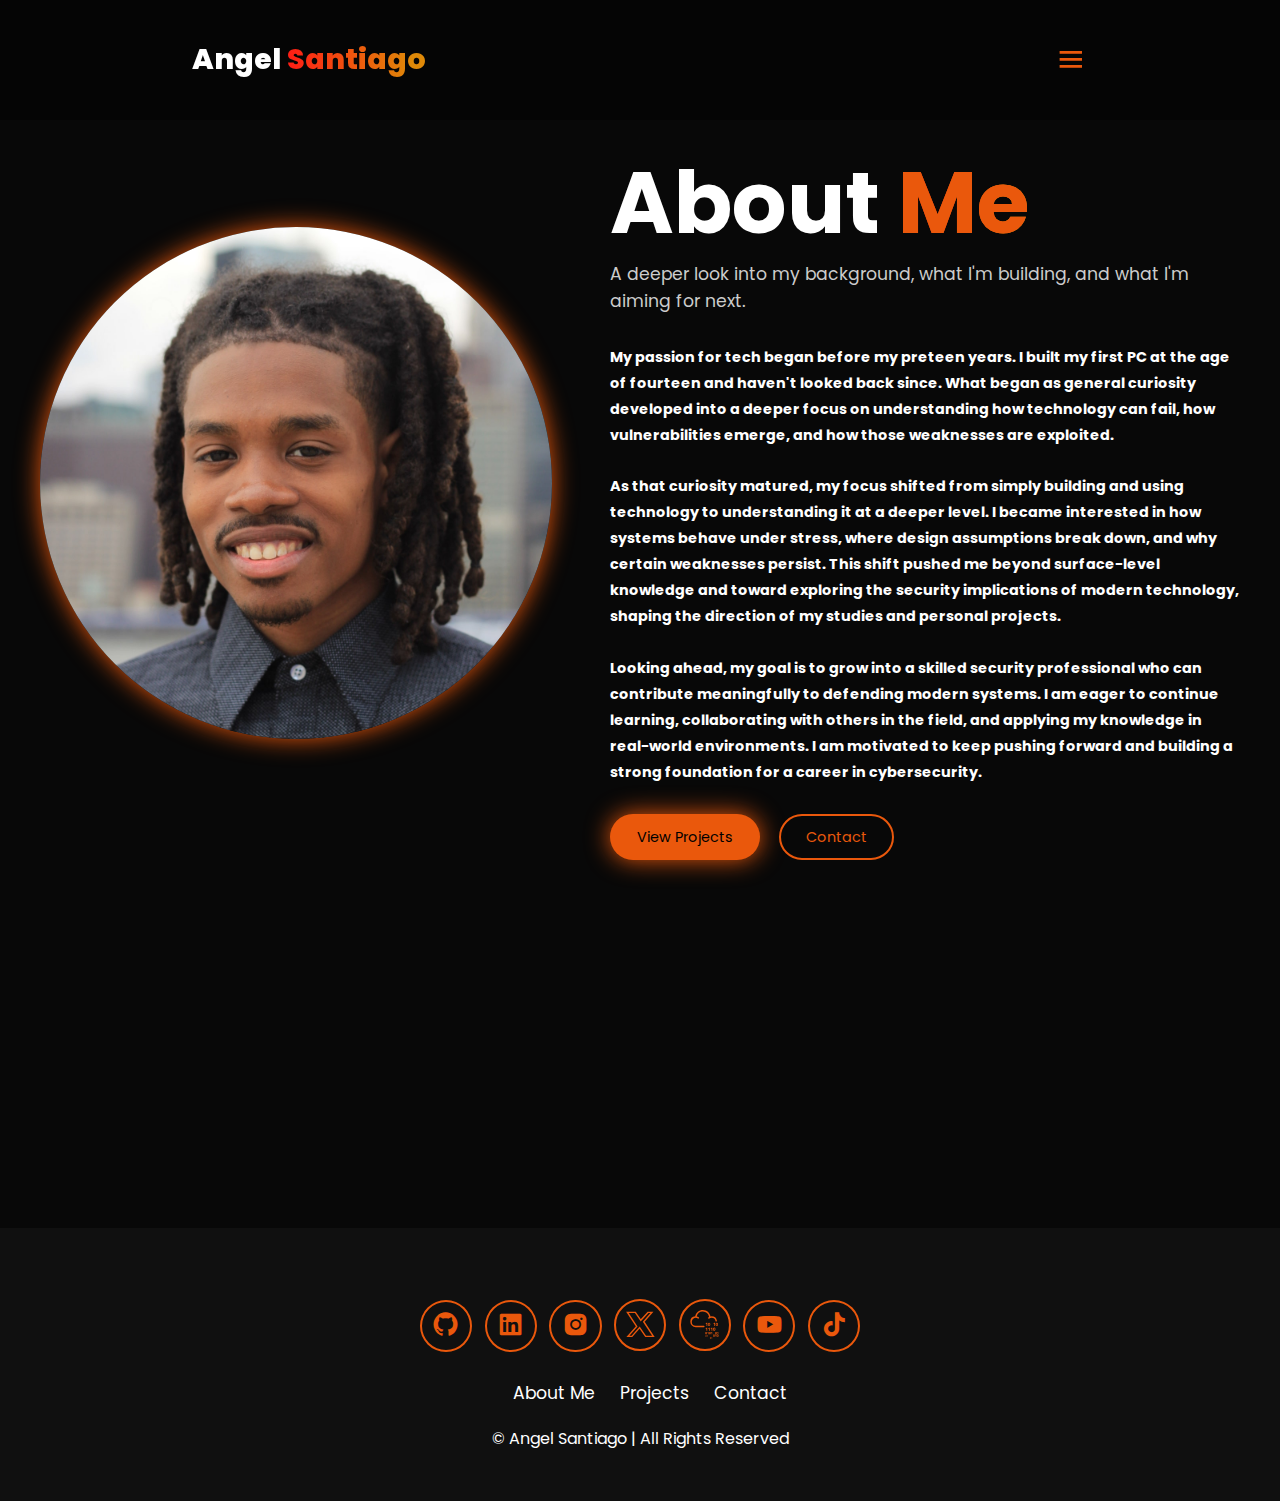
<file: about.html>
<!DOCTYPE html>
<html lang="en">
<head>
  <meta charset="UTF-8">
  <meta name="viewport" content="width=device-width, initial-scale=1.0">
  <meta http-equiv="X-Content-Type-Options" content="nosniff">
  <meta http-equiv="X-Frame-Options" content="SAMEORIGIN">
  <meta name="referrer" content="strict-origin-when-cross-origin">
  <title>About | Angel Santiago</title>
  
  <link rel="preconnect" href="https://fonts.googleapis.com">
  <link rel="preconnect" href="https://fonts.gstatic.com" crossorigin>
  <link href="https://fonts.googleapis.com/css2?family=Poppins:wght@300;400;500;600;700;800&display=swap" rel="stylesheet">
  <link rel="stylesheet" href="style.css">
  <link rel="stylesheet" href="about.css">
  <link href="https://unpkg.com/boxicons@2.1.4/css/boxicons.min.css" rel="stylesheet">
</head>

<body>
  <header class="header">
    <a href="index.html#home" class="logo">Angel <span>Santiago</span></a>
    <i class="bx bx-menu" id="menu-icon"></i>
    <nav class="navbar">
      <a href="index.html#home">Home</a>
      <a href="about.html" class="active">About</a>
      <a href="index.html#technologies">Technologies</a>
      <a href="index.html#projects">Projects</a>
      <a href="index.html#contact">Contact</a>
    </nav>
    <a href="index.html#contact" class="gradient-btn">Contact Me</a>
  </header>

  <main class="about-page">
    <section class="about-page-hero reveal-from-bottom">
      <div class="about-page-img">
        <img src="headshot.jpg" alt="Angel Santiago headshot" class="about-img">
      </div>

      <div class="about-page-text">
        <h2>About <span>Me</span></h2>
        <p class="page-subtitle">A deeper look into my background, what I'm building, and what I'm aiming for next.</p>

        <div class="about-inline-content">
          <h3>My passion for tech began before my preteen years. I built my first PC at the age of fourteen and haven't looked back since. What began as general curiosity developed into a deeper focus on understanding how technology can fail, how vulnerabilities emerge, and how those weaknesses are exploited.<br><br>As that curiosity matured, my focus shifted from simply building and using technology to understanding it at a deeper level. I became interested in how systems behave under stress, where design assumptions break down, and why certain weaknesses persist. This shift pushed me beyond surface-level knowledge and toward exploring the security implications of modern technology, shaping the direction of my studies and personal projects.<br><br>Looking ahead, my goal is to grow into a skilled security professional who can contribute meaningfully to defending modern systems. I am eager to continue learning, collaborating with others in the field, and applying my knowledge in real-world environments. I am motivated to keep pushing forward and building a strong foundation for a career in cybersecurity.</h3>
        </div>

        <div class="about-page-actions">
          <a class="btn" href="index.html#projects">View Projects</a>
          <a class="btn" href="index.html#contact">Contact</a>
        </div>
      </div>
    </section>
  </main>

  <footer class="footer">
    <div class="social-icons">
      <a href="https://github.com/zerodayblitz" target="_blank" rel="noopener noreferrer" aria-label="GitHub">
        <i class="bx bxl-github"></i>
      </a>
      <a href="https://www.linkedin.com/in/angel-santiago-b36295295/" target="_blank" rel="noopener noreferrer" aria-label="LinkedIn">
        <i class="bx bxl-linkedin-square"></i>
      </a>
      <a href="https://www.instagram.com/zerodayblitz/" target="_blank" rel="noopener noreferrer" aria-label="Instagram">
        <i class="bx bxl-instagram-alt"></i>
      </a>
      <a href="https://x.com/zerodayblitz" class="icon-img x-link" target="_blank" rel="noopener noreferrer" aria-label="X">
        <svg class="x-icon" xmlns="http://www.w3.org/2000/svg" viewBox="0 0 24 24" aria-hidden="true">
          <path d="M18.244 2H21.552L14.78 9.742L22.8 22H16.352L11.36 14.695L4.956 22H1.644L8.9 13.682L1.2 2H7.8L12.32 8.613L18.244 2Z"/>
        </svg>
      </a>
      <a href="https://tryhackme.com/p/zerodayblitz" class="icon-img thm-link" target="_blank" rel="noopener noreferrer" aria-label="TryHackMe">
        <svg class="thm-icon" xmlns="http://www.w3.org/2000/svg" viewBox="0 0 24 24" aria-hidden="true">
          <path d="M10.705 0C7.54 0 4.902 2.285 4.349 5.291a4.525 4.525 0 0 0-4.107 4.5a4.525 4.525 0 0 0 4.52 4.52h6.761a.625.625 0 1 0 0-1.25H4.761a3.273 3.273 0 0 1-3.27-3.27A3.273 3.273 0 0 1 6.59 7.08a.625.625 0 0 0 .7-1.035a4.5 4.5 0 0 0-1.68-.69a5.22 5.22 0 0 1 5.096-4.104a5.22 5.22 0 0 1 5.174 4.57a5 5 0 0 0-.488.305a.625.625 0 1 0 .731 1.013a3.25 3.25 0 0 1 1.912-.616a3.28 3.28 0 0 1 3.203 2.61a.625.625 0 0 0 1.225-.251a4.53 4.53 0 0 0-4.428-3.61a4.5 4.5 0 0 0-.958.105C16.556 2.328 13.9 0 10.705 0m5.192 10.64a.9.9 0 0 0-.462.108a.9.9 0 0 0-.313.29a1.3 1.3 0 0 0-.175.427a2.4 2.4 0 0 0-.054.514q0 .271.054.517q.055.246.175.43a.9.9 0 0 0 .313.297q.19.11.462.11q.27 0 .46-.11a.9.9 0 0 0 .309-.296q.12-.185.173-.431q.054-.246.054-.517q0-.27-.054-.514a1.3 1.3 0 0 0-.173-.426a.9.9 0 0 0-.309-.291a.9.9 0 0 0-.46-.108m6.486 0a.9.9 0 0 0-.462.108a.9.9 0 0 0-.313.29a1.3 1.3 0 0 0-.175.427a2.4 2.4 0 0 0-.053.514q0 .271.053.517q.055.246.175.43a.9.9 0 0 0 .313.297q.19.11.462.11q.27 0 .46-.11a.9.9 0 0 0 .31-.296q.117-.185.172-.431t.054-.517q0-.27-.054-.514a1.3 1.3 0 0 0-.173-.426a.9.9 0 0 0-.308-.291a.9.9 0 0 0-.461-.108m-8.537.068l-.84.618l.313.43l.476-.368v1.877h.603v-2.557zm6.486 0l-.841.618l.314.43l.477-.368v1.877h.603v-2.557zm-4.435.445q.119 0 .193.084q.074.085.114.21q.039.125.054.269a2.5 2.5 0 0 1 0 .533q-.015.145-.054.27a.6.6 0 0 1-.114.21a.24.24 0 0 1-.193.085a.25.25 0 0 1-.195-.086a.6.6 0 0 1-.118-.209a1.3 1.3 0 0 1-.056-.27a2.7 2.7 0 0 1 0-.533q.015-.144.056-.27a.6.6 0 0 1 .118-.209a.25.25 0 0 1 .195-.084m6.486 0q.12 0 .193.084q.074.085.114.21t.054.269a2.5 2.5 0 0 1 0 .533q-.014.145-.054.27a.6.6 0 0 1-.114.21a.24.24 0 0 1-.193.085a.25.25 0 0 1-.195-.086a.6.6 0 0 1-.117-.209a1.3 1.3 0 0 1-.056-.27a2.6 2.6 0 0 1 0-.533q.014-.144.056-.27a.6.6 0 0 1 .117-.209a.25.25 0 0 1 .195-.084m-2.191 3.51a.93.93 0 0 0-.463.109a.9.9 0 0 0-.312.291q-.12.182-.175.426a2.4 2.4 0 0 0-.054.514q0 .27.054.516t.175.432a.9.9 0 0 0 .312.296a.9.9 0 0 0 .463.11q.27 0 .46-.11a.9.9 0 0 0 .308-.296a1.3 1.3 0 0 0 .174-.432q.054-.245.054-.516q0-.27-.054-.514a1.3 1.3 0 0 0-.174-.426a.9.9 0 0 0-.309-.291a.9.9 0 0 0-.46-.108zm-6.402.07l-.841.617l.314.43l.476-.369v1.878h.604v-2.557zm2.125 0l-.841.617l.314.43l.477-.369v1.878h.603v-2.557zm2.116 0l-.84.617l.313.43l.477-.369v1.878h.603v-2.557zm2.16.443q.12 0 .194.085a.6.6 0 0 1 .114.21q.04.124.053.269a2.6 2.6 0 0 1 0 .532a1.3 1.3 0 0 1-.053.27a.6.6 0 0 1-.114.21a.24.24 0 0 1-.193.085a.25.25 0 0 1-.196-.085a.6.6 0 0 1-.117-.21a1.3 1.3 0 0 1-.056-.27a2.6 2.6 0 0 1 0-.532q.014-.145.056-.27a.6.6 0 0 1 .117-.209a.25.25 0 0 1 .196-.085zm-6.729 3.073a.7.7 0 0 0-.335.078a.66.66 0 0 0-.227.211a.9.9 0 0 0-.127.31q-.04.177-.04.373c0 .196.013.256.04.375a.9.9 0 0 0 .127.313a.65.65 0 0 0 .227.215q.138.08.335.08a.66.66 0 0 0 .334-.08a.65.65 0 0 0 .225-.215q.086-.135.125-.313a2 2 0 0 0 .04-.375q0-.195-.04-.373a.9.9 0 0 0-.125-.31a.66.66 0 0 0-.225-.21a.7.7 0 0 0-.334-.08zm3.086 0a.7.7 0 0 0-.336.078a.66.66 0 0 0-.226.211a.9.9 0 0 0-.127.31a1.7 1.7 0 0 0-.04.373q0 .197.04.375a.9.9 0 0 0 .127.313q.088.135.226.215q.14.08.336.08a.66.66 0 0 0 .334-.08a.65.65 0 0 0 .224-.215q.087-.135.126-.313a1.75 1.75 0 0 0 0-.748a1 1 0 0 0-.126-.31a.66.66 0 0 0-.224-.21a.7.7 0 0 0-.334-.08zm5.108 0a.7.7 0 0 0-.336.078a.66.66 0 0 0-.226.211a.9.9 0 0 0-.127.31q-.04.177-.04.373c0 .196.013.256.04.375a.9.9 0 0 0 .127.313q.087.135.226.215q.14.08.336.08t.334-.08a.65.65 0 0 0 .224-.215q.087-.135.126-.313a2 2 0 0 0 .04-.375q0-.195-.04-.373a1 1 0 0 0-.126-.31a.66.66 0 0 0-.224-.21a.7.7 0 0 0-.334-.08zm-6.658.05l-.61.448l.227.311l.346-.266v1.362h.438v-1.856zm3.068 0l-.61.448l.227.311l.346-.266v1.362h.438v-1.856zm5.108 0l-.611.448l.228.311l.346-.266v1.362h.438v-1.856zm-9.712.322q.087 0 .14.062a.4.4 0 0 1 .083.151a1 1 0 0 1 .04.196a2 2 0 0 1 0 .386a1 1 0 0 1-.04.197a.4.4 0 0 1-.083.152a.18.18 0 0 1-.14.061a.18.18 0 0 1-.141-.06a.4.4 0 0 1-.085-.153a1 1 0 0 1-.041-.197a2 2 0 0 1 0-.386a1 1 0 0 1 .04-.196a.4.4 0 0 1 .086-.151a.18.18 0 0 1 .141-.062m3.086 0q.086 0 .14.062a.4.4 0 0 1 .082.151a1 1 0 0 1 .04.196a2 2 0 0 1 0 .386a1 1 0 0 1-.04.197a.4.4 0 0 1-.082.152a.18.18 0 0 1-.14.061a.18.18 0 0 1-.141-.06a.4.4 0 0 1-.086-.153a1 1 0 0 1-.04-.197a2 2 0 0 1-.011-.195q0-.086.01-.191a1 1 0 0 1 .041-.196a.4.4 0 0 1 .086-.151a.18.18 0 0 1 .141-.062m5.108 0q.087 0 .14.062a.4.4 0 0 1 .082.151a1 1 0 0 1 .04.196a2 2 0 0 1 0 .386a1 1 0 0 1-.04.197a.4.4 0 0 1-.082.152a.18.18 0 0 1-.14.061a.18.18 0 0 1-.142-.06a.4.4 0 0 1-.085-.153a1 1 0 0 1-.04-.197a2 2 0 0 1-.011-.195q0-.086.01-.191a1 1 0 0 1 .04-.196a.5.5 0 0 1 .086-.151a.18.18 0 0 1 .142-.062m-1.684 1.814a.7.7 0 0 0-.336.079a.66.66 0 0 0-.227.21a.9.9 0 0 0-.127.31a1.7 1.7 0 0 0 0 .748a1 1 0 0 0 .127.314q.088.135.227.215q.14.08.336.08a.66.66 0 0 0 .334-.08a.65.65 0 0 0 .224-.215q.087-.135.126-.314a1.7 1.7 0 0 0-.001-.747a.9.9 0 0 0-.125-.31a.65.65 0 0 0-.224-.211a.7.7 0 0 0-.334-.079m3.063 0a.7.7 0 0 0-.336.079a.7.7 0 0 0-.227.21a.9.9 0 0 0-.127.31a1.7 1.7 0 0 0 0 .748a.9.9 0 0 0 .127.314a.66.66 0 0 0 .227.215q.138.08.336.08a.65.65 0 0 0 .334-.08a.65.65 0 0 0 .223-.215q.087-.135.126-.314a1.7 1.7 0 0 0 0-.747a.9.9 0 0 0-.126-.31a.65.65 0 0 0-.223-.211a.7.7 0 0 0-.334-.079m-1.545.05l-.611.448l.228.312l.346-.267v1.363h.438v-1.856zm-1.518.323q.086 0 .14.061a.4.4 0 0 1 .082.152a1 1 0 0 1 .04.195a2 2 0 0 1 0 .387a1 1 0 0 1-.04.197a.4.4 0 0 1-.082.152a.18.18 0 0 1-.14.06a.18.18 0 0 1-.142-.06a.4.4 0 0 1-.085-.152a1 1 0 0 1-.04-.197a2 2 0 0 1-.011-.195q0-.087.01-.192a1 1 0 0 1 .041-.195q.03-.09.085-.152a.18.18 0 0 1 .142-.061m3.063 0q.086 0 .14.061a.4.4 0 0 1 .082.152a1 1 0 0 1 .04.195a2 2 0 0 1 0 .387a1 1 0 0 1-.04.197a.4.4 0 0 1-.083.152a.18.18 0 0 1-.14.06a.18.18 0 0 1-.141-.06a.4.4 0 0 1-.085-.152a1 1 0 0 1-.04-.197a2 2 0 0 1 0-.387a1 1 0 0 1 .04-.195q.03-.09.085-.152a.18.18 0 0 1 .142-.061m-9.713.185a.5.5 0 0 0-.232.055a.46.46 0 0 0-.157.146a.6.6 0 0 0-.089.215a1.2 1.2 0 0 0-.027.259q0 .135.027.26a.7.7 0 0 0 .089.216q.06.094.157.149a.46.46 0 0 0 .232.056q.136-.001.231-.056a.45.45 0 0 0 .156-.149a.7.7 0 0 0 .087-.217a1.2 1.2 0 0 0 0-.518a.7.7 0 0 0-.087-.215a.45.45 0 0 0-.156-.146a.46.46 0 0 0-.23-.055zm1.052.035l-.423.31l.158.217l.24-.185v.944h.303v-1.286zm-1.052.224q.06 0 .097.042a.3.3 0 0 1 .057.105a.7.7 0 0 1 .028.136q.006.073.007.133q0 .06-.007.135a.7.7 0 0 1-.028.136a.3.3 0 0 1-.057.105a.12.12 0 0 1-.097.043a.13.13 0 0 1-.098-.043a.3.3 0 0 1-.059-.105a.6.6 0 0 1-.028-.136a1.4 1.4 0 0 1 0-.268a.6.6 0 0 1 .028-.136a.3.3 0 0 1 .06-.105a.13.13 0 0 1 .097-.042m3.775 1.394a.46.46 0 0 0-.232.054a.45.45 0 0 0-.157.146a.6.6 0 0 0-.088.214a1.2 1.2 0 0 0 0 .519a.6.6 0 0 0 .088.217a.46.46 0 0 0 .157.15a.46.46 0 0 0 .232.054a.45.45 0 0 0 .232-.055a.45.45 0 0 0 .155-.149a.7.7 0 0 0 .087-.217a1.2 1.2 0 0 0 0-.519a.6.6 0 0 0-.087-.214a.45.45 0 0 0-.155-.146a.46.46 0 0 0-.232-.054m1.052.034l-.423.31l.158.216l.24-.185v.945h.303V22.68zm-1.052.223q.06 0 .098.043a.3.3 0 0 1 .057.105a.6.6 0 0 1 .027.135a1.3 1.3 0 0 1 0 .268a.7.7 0 0 1-.027.137a.3.3 0 0 1-.057.105a.12.12 0 0 1-.098.042a.13.13 0 0 1-.098-.042a.3.3 0 0 1-.059-.105a.6.6 0 0 1-.028-.137a1.4 1.4 0 0 1 0-.268a.6.6 0 0 1 .028-.135a.3.3 0 0 1 .06-.105a.12.12 0 0 1 .097-.043"></path>
        </svg>
      </a>
      <a href="https://www.youtube.com/@0dayblitz" target="_blank" rel="noopener noreferrer" aria-label="YouTube">
        <i class="bx bxl-youtube"></i>
      </a>
      <a href="https://www.tiktok.com/@zerodayblitz" target="_blank" rel="noopener noreferrer" aria-label="TikTok">
        <i class="bx bxl-tiktok"></i>
      </a>
    </div>

    <ul class="list">
      <li><a href="about.html">About Me</a></li>
      <li><a href="index.html#projects">Projects</a></li>
      <li><a href="index.html#contact">Contact</a></li>
    </ul>

    <p class="copyright">© Angel Santiago | All Rights Reserved</p>
  </footer>

  <script src="script.js"></script>
</body>
</html>
</file>
<file: style.css>
* {
  margin: 0;
  padding: 0;
  box-sizing: border-box;
  text-decoration: none;
  scroll-behavior: smooth;
  font-family: "Poppins";
}

:root {
  --bg-color: #080808;
  --second-bg-color: #101010;
  --text-color: white;
  --main-color: #ea580c;
}

html {
  font-size: 60%;
  overflow-x: hidden;
}

html, body {
  height: 100%;
}

body {
  background: var(--bg-color);
  color: var(--text-color);
}

.header {
  position: fixed;
  width: 100%;
  top: 0;
  left: 0;
  padding: 4rem 15%;
  background: rgba(0, 0, 0, 0.3);
  backdrop-filter: blur(10px);
  display: flex;
  justify-content: space-between;
  align-items: center;
  z-index: 1000;
}

#menu-icon {
  font-size: 3.5rem;
  color: var(--main-color);
  display: none;
}

.logo {
  font-size: 3rem;
  color: var(--text-color);
  font-weight: 800;
  cursor: pointer;
  transition: 0.3s ease-in-out;
}

.logo:hover {
  transform: scale(1.1);
}

span {
  background: linear-gradient(270deg, #DF8908 10%, #ff1d15 100%);
  background-clip: text;
  color: transparent;
}

.navbar a {
  font-size: 1.8rem;
  color: var(--text-color);
  margin-left: 4rem;
  font-weight: 600;
  transition: 0.3s ease-in-out;
  border-bottom: 3px solid transparent;
}

.navbar a:hover {
  color: var(--main-color);
  border-bottom: 3px solid var(--main-color);
}

.gradient-btn {
  font-size: 1.8rem;
  padding: 1rem 2rem;
  border-radius: 3rem;
  background: linear-gradient(270deg, #DF8908 10%, #ff1d15 100%);
  letter-spacing: 1px;
  cursor: pointer;
  transition: 0.3s ease-in-out;
  color: white;
  border: none;
  text-wrap: nowrap;
  text-shadow: 0 1px 4px rgba(0, 0, 0, 0.35);
}

.gradient-btn:hover {
  transform: scale(1.05);
}

section {
  min-height: 100vh;
  padding: 10rem 15%;
}

.home {
  display: flex;
  align-items: center;
  justify-content: center;
  gap: 15rem;
}

.home-content {
  display: flex;
  flex-direction: column;
  align-items: flex-end;
  text-align: right;
}

.home-content h1 {
  font-size: 8rem;
  font-weight: 700;
  margin-top: 1.5rem;
  line-height: 1;
}

.home-content h3 {
  margin: 1rem 0;
  font-size: 4rem;
}

.home-content p {
  font-size: 1.5rem;
  line-height: 1.8;
}

.home-img img {
  width: clamp(340px, 40vw, 560px);
  height: clamp(340px, 40vw, 560px);
  border-radius: 50%;
  object-fit: cover;
  object-position: center;
  box-shadow: 0 0 25px var(--main-color);
  transition: 0.4s ease-in-out;
}

.home-content,
.home-img {
  opacity: 0;
}

body.loaded .home-content {
  animation: slideInLeft 0.9s ease-out forwards;
  animation-delay: 0.15s;
}

body.loaded .home-img {
  animation: slideInRight 0.9s ease-out forwards;
  animation-delay: 0.25s;
}

@keyframes slideInLeft {
  from {
    opacity: 0;
    transform: translateX(-60px);
  }
  to {
    opacity: 1;
    transform: translateX(0);
  }
}

@keyframes slideInRight {
  from {
    opacity: 0;
    transform: translateX(60px);
  }
  to {
    opacity: 1;
    transform: translateX(0);
  }
}

.home-img img:hover {
  box-shadow: 0 0 25px var(--main-color),
              0 0 50px var(--main-color),
              0 0 100px var(--main-color);
}

.social-icons a {
  display: inline-flex;
  justify-content: center;
  align-items: center;
  font-size: 3rem;
  padding: 1rem;
  background: transparent;
  border: 2px solid var(--main-color);
  border-radius: 50%;
  color: var(--main-color);
  margin: 3rem 0.5rem;
  transition: transform 0.3s ease-in-out, box-shadow 0.3s ease-in-out, background-color 0.3s ease-in-out;
}

.social-icons a svg {
  width: 1em;
  height: 1em;
  display: block;
  fill: currentColor;
}

.social-icons a.thm-link svg,
.social-icons a.thm-link svg path,
.social-icons a.thm-link svg g {
  fill: currentColor !important;
  stroke: none !important;
}

.social-icons a.thm-link {
  transform: translateY(2px);
}

.social-icons a.x-link {
  position: relative;
  top: 2px;
}

.social-icons a.x-link svg path {
  stroke: currentColor !important;
  stroke-width: 1.2 !important;
  fill: none !important;
}

.social-icons a:hover {
  color: var(--text-color);
  background-color: var(--main-color);
  transform: scale(1.2) translateY(-5px);
  box-shadow: 0 0 25px var(--main-color);
}

.btn-group {
  display: flex;
  gap: 1.5rem;
  justify-content: center;
  align-items: center;
}

.btn {
  display: inline-flex;
  align-items: center;
  justify-content: center;
  padding: 1.1rem 2.6rem;
  font-size: 1.5rem;
  border-radius: 3rem;
  background: var(--main-color);
  color: #000;
  border: 2px solid transparent;
  box-shadow: 0 0 25px var(--main-color);
  transition: 0.3s ease-in-out;
}

.btn:hover {
  transform: scale(1.05);
  box-shadow: 0 0 25px var(--main-color),
              0 0 50px var(--main-color);
}

.btn-group a:nth-of-type(2) {
  background: transparent;
  color: var(--main-color);
  border: 2px solid var(--main-color);
  box-shadow: none;
}

.btn-group a:nth-of-type(2):hover {
  background: var(--main-color);
  color: #000;
  box-shadow: 0 0 25px var(--main-color);
}

.about {
  display: flex;
  justify-content: center;
  align-items: center;
  gap: 10rem;
  background-color: var(--second-bg-color);
}

.about-img img {
  width: clamp(340px, 40vw, 560px);
  height: clamp(340px, 40vw, 560px);
  border-radius: 50%;
  object-fit: cover;
  object-position: center;
  box-shadow: 0 0 25px var(--main-color);
  transition: 0.4s ease-in-out;
}

.about-img img:hover {
  box-shadow: 0 0 25px var(--main-color),
              0 0 50px var(--main-color),
              0 0 100px var(--main-color);
}

.about-content h2 {
  font-size: 7rem;
  text-align: left;
}

.about-content p {
  font-size: 1.8rem;
}

.about-content .btn {
  margin: 3rem 0;
}

.reveal {
  opacity: 0;
  transform: translateY(24px);
  transition: opacity 0.7s ease, transform 0.7s ease;
  will-change: opacity, transform;
}

.reveal.active {
  opacity: 1;
  transform: translateY(0);
}

::-webkit-scrollbar {
  width: 15px;
}

::-webkit-scrollbar-thumb {
  background: linear-gradient(180deg, #ff6a00, #ea580c);
  border-radius: 999px;
  border: 2px solid #0b0b0b;
}

::-webkit-scrollbar-thumb:hover {
  background: linear-gradient(180deg, #ff8c2b, #ff6a00);
}

.technologies {
  background: var(--bg-color);
  min-height: 100vh;
  display: flex;
  flex-direction: column;
  align-items: center;
  justify-content: center;
  gap: 4rem;
  padding: 10rem 15%;
  overflow-x: hidden;
}

.technologies .section-title {
  font-size: 6rem;
  text-align: center;
  margin-bottom: 2rem;
}

.tech-group {
  display: flex;
  flex-direction: column;
  align-items: center;
  gap: 1.2rem;
  width: 100%;
  text-align: center;
}

.tech-group h3 {
  font-size: 2.8rem;
  font-weight: 600;
  opacity: 0.95;
  margin-bottom: 0.5rem;
}

.tech-icons {
  display: flex;
  justify-content: center;
  align-items: center;
  gap: 3.5rem;
  flex-wrap: wrap;
  padding: 1rem 0;
}

.tech-icon {
  display: inline-flex;
  align-items: center;
  justify-content: center;
  background: transparent;
  border: none;
  box-shadow: none;
  padding: 0;
}

.tech-icon img {
  height: 100px;
  width: auto;
  max-width: 110px;
  object-fit: contain;
  display: block;
  transition: transform 0.45s cubic-bezier(0.22, 1, 0.36, 1),
              filter 0.45s cubic-bezier(0.22, 1, 0.36, 1);
  will-change: transform;
}

.css-icon img {
  transform: translateY(2px);
}

.html-icon img {
  transform: scale(1.10);
}

.tech-icon img:hover {
  transform: translateY(-10px);
  filter: drop-shadow(0 10px 18px rgba(0,0,0,0.45));
}

.html-icon img:hover {
  transform: scale(1.10) translateY(-10px);
}

.tech-more h3 {
  font-style: italic;
}

.video-section {
  margin-top: 0;
  padding-top: 0;
}

.video-heading {
  font-size: 2.4rem;
  font-weight: 600;
  text-align: center;
  margin-bottom: 2rem;
  color: #fff;
}

.video-container {
  position: relative;
  width: 100%;
  max-width: 600px;
  margin: 0 auto;
  padding-bottom: 56.25%;
  height: 0;
  overflow: hidden;
  border-radius: 12px;
  border: 2px solid var(--main-color);
  box-shadow: 0 0 20px rgba(234, 88, 12, 0.3);
  transition: all 0.3s ease;
}

.video-container:hover {
  box-shadow: 0 0 30px rgba(234, 88, 12, 0.5);
  transform: translateY(-3px);
}

.video-container iframe {
  position: absolute;
  top: 0;
  left: 0;
  width: 100%;
  height: 100%;
  border-radius: 10px;
}

.projects {
  background-color: var(--second-bg-color);
  padding: 10rem 15%;
}

.projects .section-title {
  text-align: center;
  margin-bottom: 3rem;
  font-size: 6rem;
  font-weight: 800;
}

.projects-wrap {
  display: flex;
  flex-direction: column;
  gap: 3rem;
  max-width: 1100px;
  margin: 0 auto;
}

.project-link-wrapper {
  display: block;
  margin-bottom: 2rem;
  text-decoration: none;
  color: inherit;
}

.project-link-wrapper:hover {
  text-decoration: none;
}

.project-card {
  display: grid;
  grid-template-columns: 340px 1fr;
  gap: 2.6rem;
  padding: 2.4rem;
  border-radius: 22px;
  background: rgba(0,0,0,0.35);
  border: 1px solid rgba(234, 88, 12, 0.22);
  box-shadow: 0 0 0 1px rgba(234, 88, 12, 0.12) inset;
  align-items: center;
  max-width: 1100px;
  margin: 0 auto;
  transition: transform 0.30s ease-in-out,
              box-shadow 0.30s ease-in-out,
              border-color 0.30s ease-in-out;
}

.project-card:hover {
  transform: translateY(-6px);
  border-color: rgba(234, 88, 12, 0.35);
  box-shadow: 0 0 55px rgba(234, 88, 12, 0.12);
}

.project-img {
  width: 100%;
  height: 220px;
  border-radius: 18px;
  overflow: hidden;
  border: 1px solid rgba(234, 88, 12, 0.25);
}

.project-img img {
  width: 100%;
  height: 100%;
  object-fit: cover;
  display: block;
}

.project-card:hover .project-img img {
  transform: scale(1.03);
  transition: transform 0.35s ease,
              box-shadow 0.35s ease,
              border-color 0.35s ease;
}

.project-info h3 {
  font-size: 2.6rem;
  margin-bottom: 0.8rem;
}

.project-info p {
  font-size: 1.5rem;
  line-height: 1.9;
  opacity: 0.9;
  max-width: 70ch;
}

.project-tags {
  display: flex;
  flex-wrap: wrap;
  gap: 0.9rem;
  margin-top: 1.6rem;
}

.project-tags .tag {
  font-size: 1.2rem;
  padding: 0.7rem 1.1rem;
  border-radius: 999px;
  border: 1px solid rgba(234, 88, 12, 0.35);
  background: rgba(234, 88, 12, 0.10);
  color: var(--text-color);
  transition: transform 0.25s ease-in-out, background 0.25s ease-in-out;
}

.project-btn.outline {
  background: transparent;
  color: var(--main-color);
  border: 2px solid var(--main-color);
  box-shadow: none;
}

.project-card-link {
  display: block;
  text-decoration: none;
  color: inherit;
  margin-bottom: 2rem;
  cursor: pointer;
}

.project-card-link:hover .project-card {
  transform: translateY(-6px);
  border-color: rgba(234, 88, 12, 0.35);
  box-shadow: 0 0 55px rgba(234, 88, 12, 0.12);
}

.project-card-link:hover .project-img img {
  transform: scale(1.03);
}

.reveal-from-bottom {
  opacity: 0;
  transform: translateY(40px);
  transition: opacity 0.8s ease, transform 0.8s ease;
}

.reveal-from-bottom.active {
  opacity: 1;
  transform: translateY(0);
}

.contact {
  background-color: var(--bg-color);
  min-height: 100vh;
  padding: 8rem 10%;
  display: flex;
  flex-direction: column;
  align-items: center;
  justify-content: center;
  text-align: center;
}

.contact .section-title {
  text-align: center;
  margin-bottom: 3rem;
  font-size: 6rem;
  font-weight: 800;
}

.contact h2 {
  margin-bottom: 3rem;
  color: var(--text-color);
}

.contact form {
  display: flex;
  align-items: center;
  justify-content: center;
  gap: 3rem;
  margin: 5rem 0;
  text-align: center;
}

.contact form .input-box input,
.contact form textarea {
  width: 100%;
  padding: 2.5rem;
  font-size: 1.8rem;
  color: var(--text-color);
  background-color: var(--bg-color);
  border-radius: 2rem;
  border: 2px solid var(--main-color);
  margin: 1.5rem 0;
  resize: none;
}

.footer {
  background-color: var(--second-bg-color);
  padding: 50px 0;
}

.footer .social-icons {
  text-align: center;
}

.footer ul {
  text-align: center;
  font-size: 1.8rem;
}

.footer ul li {
  display: inline-block;
  margin-left: 20px;
}

.footer ul li a {
  color: white;
  border-bottom: 3px solid transparent;
  transition: 0.3s ease-in-out;
}

.footer ul li a:hover {
  border-bottom: 3px solid var(--main-color);
}

.footer .copyright {
  text-align: center;
  margin-top: 20px;
  font-size: 16px;
}

#form-status {
  margin-top: 1rem;
  font-size: 0.95rem;
  color: var(--text-color);
  opacity: 0.9;
}

@media (max-width: 1200px) {
  .about {
    flex-direction: column;
    align-items: center;
    text-align: center;
    gap: 3rem;
  }

  .about-img {
    order: -1;
  }

  .about-content {
    text-align: center;
    max-width: 800px;
    margin: 0 auto;
  }

  .about-content h2 {
    text-align: center;
  }

  .about-content p {
    text-align: center;
  }

  .about-content .btn {
    margin: 2rem auto;
  }

  .home-content p {
    font-size: 1.4rem;
    line-height: 1.7;
    text-align: center;
  }

  .about-content p {
    font-size: 1.5rem;
    text-align: center;
  }

  .video-section {
    margin-top: 2.5rem;
    padding-top: 1.5rem;
  }

  .video-heading {
    text-align: center;
  }

  .video-container {
    max-width: 100%;
  }

  .social-icons {
    gap: 1rem;
  }

  .social-icons a {
    font-size: 2.5rem;
    padding: 0.8rem;
    margin: 1rem 0.3rem;
  }

  .technologies {
    padding: 8rem 10%;
  }

  .technologies .section-title {
    font-size: 5rem;
  }

  .tech-icons {
    gap: 2.5rem;
    justify-content: center;
  }

  .tech-icon img {
    height: 80px;
    max-width: 90px;
  }
}

@media (max-width: 950px) {
  .projects {
    padding: 9rem 10%;
  }

  .project-card {
    grid-template-columns: 1fr;
    gap: 2rem;
  }

  .project-img img {
    height: 220px;
  }

  .project-info {
    text-align: center;
  }

  .project-tags {
    justify-content: center;
  }
}

@media (max-width: 768px) {
  .contact form {
    flex-direction: column;
    gap: 0;
    width: 100%;
  }

  .input-group {
    width: 100%;
    display: flex;
    flex-direction: column;
    gap: 0;
  }

  .input-box {
    width: 100%;
  }

  .input-group-2 {
    width: 100%;
  }

  .contact form .input-box input,
  .contact form textarea {
    width: 100%;
    margin: 1rem 0;
  }

  .contact form textarea {
    min-height: 200px;
  }

  .contact form .btn {
    width: 100%;
    margin-top: 1rem;
  }

  .tech-icon img {
    height: 56px;
    max-width: 90px;
  }

  .tech-icons {
    gap: 2.2rem;
  }

  .about-content,
  .hero-content,
  .project-card,
  .projects-card,
  .content-block {
    margin-left: auto;
    margin-right: auto;
    text-align: center;
  }

  .live-github {
    padding: 4rem 2%;
    text-align: center;
  }

  .live-heading {
    font-size: 3.5rem;
    margin-bottom: 2rem;
  }

  .github-heatmap {
    max-width: 100%;
    height: auto;
    transform: scale(1);
    transform-origin: center;
  }

  .live-card {
    overflow-x: auto;
    -webkit-overflow-scrolling: touch;
    padding: 1rem;
  }

  .home-content p {
    font-size: 1.4rem;
    line-height: 1.7;
    text-align: justify;
  }

  .about {
    flex-direction: column;
    align-items: center;
    text-align: center;
    gap: 3rem;
    padding: 8rem 10%;
  }

  .about-img {
    order: -1;
  }

  .about-img img {
    width: 280px;
    height: 280px;
  }

  .about-content {
    text-align: center;
  }

  .about-content h2 {
    font-size: 4rem;
    text-align: center;
  }

  .about-content p {
    font-size: 1.5rem;
    text-align: justify;
  }

  .about-content .btn {
    margin: 2rem auto;
  }
}

@media (max-width: 480px) {
  .github-heatmap {
    transform: scale(1);
  }

  .live-heading {
    font-size: 2.8rem;
  }

  .home-content {
    align-items: center;
    text-align: center;
  }

  .home-content p {
    font-size: 1.3rem;
    text-align: center;
  }

  .about-img img {
    width: 240px;
    height: 240px;
  }

  .about-content h2 {
    font-size: 3rem;
  }

  .about-content p {
    font-size: 1.4rem;
    text-align: center;
  }

  .video-section {
    margin-top: 2rem;
    padding-top: 1rem;
  }

  .video-heading {
    font-size: 1.8rem;
    margin-bottom: 1.5rem;
  }

  .video-container {
    max-width: 100%;
    border-radius: 8px;
  }

  .video-loading {
    font-size: 1.2rem;
    padding: 1.5rem;
  }
}

@media (max-width: 1285px) {
  #menu-icon {
    display: block;
  }

  .navbar {
    position: absolute;
    top: 100%;
    right: 0;
    width: 50%;
    padding: 1rem 3rem;
    background-color: rgba(0, 0, 0, 0.8);
    border-bottom-left-radius: 2rem;
    border-left: 2px solid var(--main-color);
    border-bottom: 2px solid var(--main-color);
    display: none;
  }

  .navbar a {
    display: block;
    font-size: 2rem;
    margin: 3rem 0;
    color: var(--text-color);
  }

  .navbar.active {
    display: block;
  }

  .gradient-btn {
    display: none;
  }

  .home {
    flex-direction: column-reverse;
    margin: 5rem 0;
    gap: 5rem;
  }

  .home-content {
    align-items: center;
    text-align: center;
  }

}
.contact-subtitle {
    text-align: center;
    font-size: 1.9rem;
    color: var(--text-color);
    margin-top: -1rem;
    margin-bottom: 2rem;
    opacity: 0.9;
}

.contact-subtitle::before {
    content: "";
    display: block;
    width: 60px;
    height: 2px;
    background: var(--main-color);
    margin: 0 auto 1rem;
}
</file>
<file: about.css>
body {
  padding-top: 100px;
}

.about-page {
  max-width: 1400px;
  margin: 0 auto;
  padding: 40px 20px 60px 20px;
}

.about-page-hero {
  display: flex;
  align-items: flex-start;
  justify-content: center;
  gap: 6rem;
  margin-bottom: 5rem;
  padding: 20px;
}

.about-page-img {
  margin-top: 7rem;
  flex: 0 0 auto;
}

.about-img {
  width: clamp(340px, 40vw, 560px);
  height: clamp(340px, 40vw, 560px);
  border-radius: 50%;
  object-fit: cover;
  object-position: center;
  box-shadow: 0 0 25px var(--main-color);
  transition: 0.4s ease-in-out;
}

.about-img:hover {
  box-shadow: 0 0 25px var(--main-color),
              0 0 50px var(--main-color),
              0 0 100px var(--main-color);
}

.about-page-text {
  flex: 1 1 auto;
  max-width: 700px;
}

.about-page-text h2 {
  font-size: clamp(5rem, 8vw, 9rem);
  margin-bottom: 1.5rem;
  font-weight: 700;
  line-height: 1;
}

.about-page-text h2 span {
  color: var(--main-color);
}

.about-page-text .page-subtitle {
  font-size: clamp(1.4rem, 2vw, 1.8rem);
  line-height: 1.6;
  color: #ccc;
  margin-bottom: 3rem;
}

.about-page-content {
  max-width: 1000px;
  margin: 0 auto;
}

.about-content h2 {
  font-size: clamp(2.4rem, 3vw, 3rem);
  margin: 3rem 0 1.5rem 0;
  font-weight: 600;
  color: #fff;
}

.about-content h2:first-child {
  margin-top: 0;
}

.about-content p {
  font-size: clamp(1.4rem, 1.8vw, 1.6rem);
  line-height: 1.8;
  margin-bottom: 2rem;
  color: #ddd;
}

.about-page-actions {
  display: flex;
  gap: 2rem;
  margin-top: 3rem;
  flex-wrap: wrap;
}

.about-page-actions .btn {
  display: inline-flex;
  align-items: center;
  justify-content: center;
  padding: 1.1rem 2.6rem;
  font-size: 1.5rem;
  border-radius: 3rem;
  background: var(--main-color);
  color: #000;
  border: 2px solid transparent;
  box-shadow: 0 0 25px var(--main-color);
  transition: 0.3s ease-in-out;
}

.about-page-actions .btn:hover {
  transform: scale(1.05);
  box-shadow: 0 0 25px var(--main-color),
              0 0 50px var(--main-color);
}

.about-page-actions .btn:nth-of-type(2) {
  background: transparent;
  color: var(--main-color);
  border: 2px solid var(--main-color);
  box-shadow: none;
}

.about-page-actions .btn:nth-of-type(2):hover {
  background: var(--main-color);
  color: #000;
  box-shadow: 0 0 25px var(--main-color);
}

.about-inline-content h3 {
  font-size: 1.5rem;
  line-height: 1.8;
}

.about-inline-content h3:first-child {
  margin-top: 0;
}

.footer {
  margin-top: 80px;
  padding-top: 40px;
}

@media (max-width: 968px) {
  .about-page-hero {
    gap: 4rem;
  }
  
  .about-page-text {
    max-width: 450px;
  }
}

@media (max-width: 1200px) {
  body {
    padding-top: 80px;
  }
  
  .about-page {
    padding: 30px 15px 50px 15px;
  }
  
  .about-page-hero {
    flex-direction: column;
    text-align: center;
    gap: 3rem;
    align-items: center;
  }
  
  .about-page-text {
    text-align: center;
    max-width: 100%;
  }
  
  .about-img {
    width: 280px;
    height: 280px;
  }

  .about-page-actions {
    justify-content: center;
  }
}

@media (max-width: 480px) {
  .about-img {
    width: 240px;
    height: 240px;
  }
}
</file>
